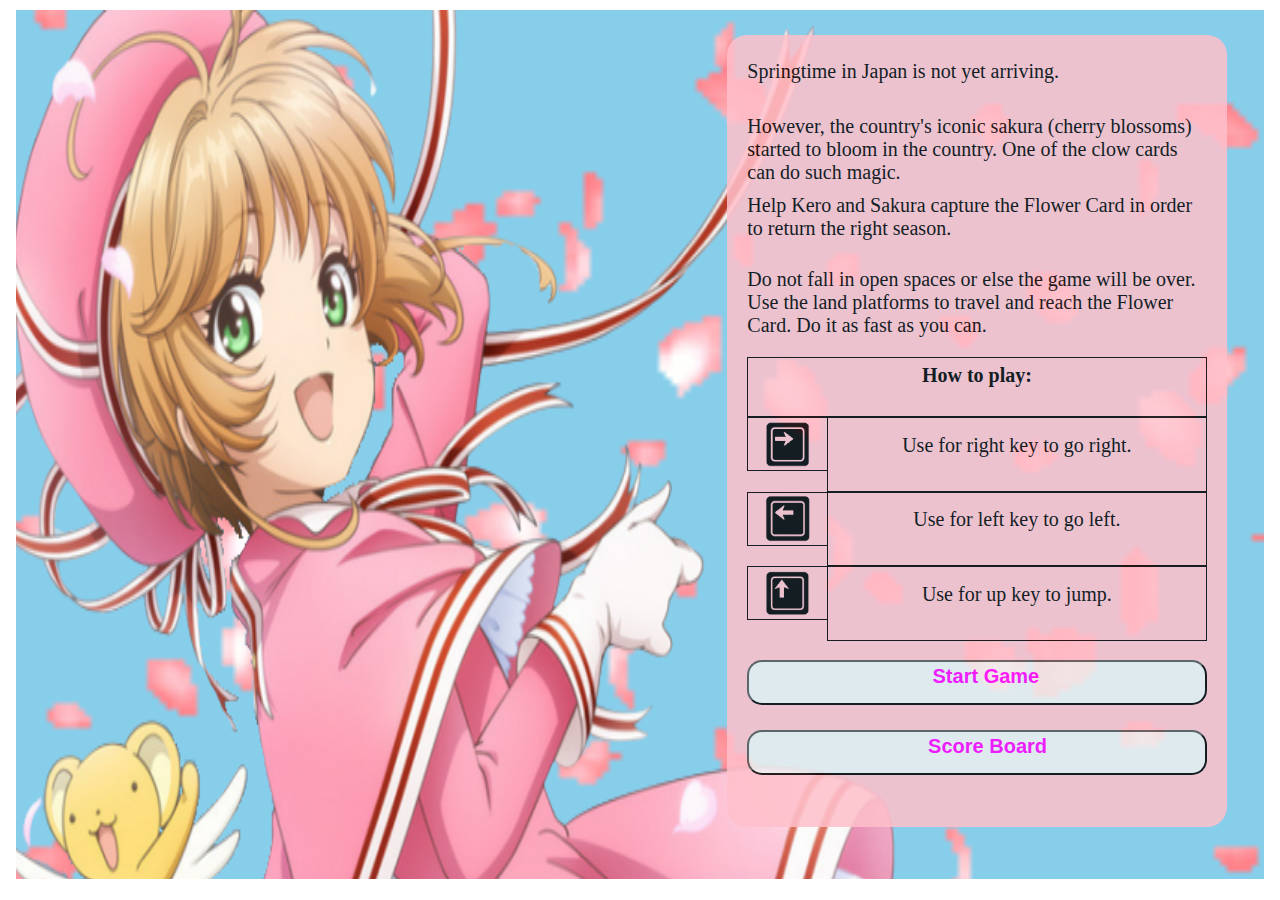
<file: index.html>
<!DOCTYPE html>
<html lang="en">
<head>
    <meta charset="UTF-8">
    <meta http-equiv="X-UA-Compatible" content="IE=edge">
    <meta name="viewport" content="width=device-width, initial-scale=1.0">
    <title>Project 02 : Game</title>

    <link rel="stylesheet" href="landing.css"/>

</head>
<body>
    <script src="landing.js"></script>
    <div class="landingPage">   
        <img src="/img/fallingBlossoms.gif" class="fallingBlossoms">
        <img src="/img/sakura.png" class="sakura">
        <div class="pinkContainer">
            <p class="sentence1">
                Springtime in Japan is not yet arriving.
            </p>
            <p class="sentence2">
                However, the country's iconic sakura (cherry blossoms) started to bloom in the country. 
                One of the clow cards can do such magic.      
            </p>
            <div class="sentence3">
                Help Kero and Sakura capture the Flower Card in order to return the right season.
            </div>
            <p class="sentence4">
                Do not fall in open spaces or else the game will be over.
                Use the land platforms to travel and reach the Flower Card.
                Do it as fast as you can.
            </p>
            <p class="sentence5">
                How to play:
            </p>
            <p class="sentence6">
                Use for right key to go right.
            </p>
            <p class="sentence7">
                Use for left key to go left.
            </p>
            <p class="sentence8">
                Use for up key to jump.
            </p>
            <img src="/img/rightArrow.png" alt="Right Arrow." class="rightKey">
            <img src="/img/leftArrow.png" alt="Left Arrow." class="leftKey">
            <img src="/img/upArrow.png" alt="Up Arrow." class="upKey">
            <a href="game.html" class="startButton">
                <button class="startButton">
                    <span class="startWord">Start Game</span>
                </button>
            </a>
            <a href="scoreboard.html" class="scoreButton">
                <button class="scoreButton">
                    <span class="scoreWord">Score Board</span>
                </button>
            </a>
        </div>
    </div>
</body>
</html>
</file>
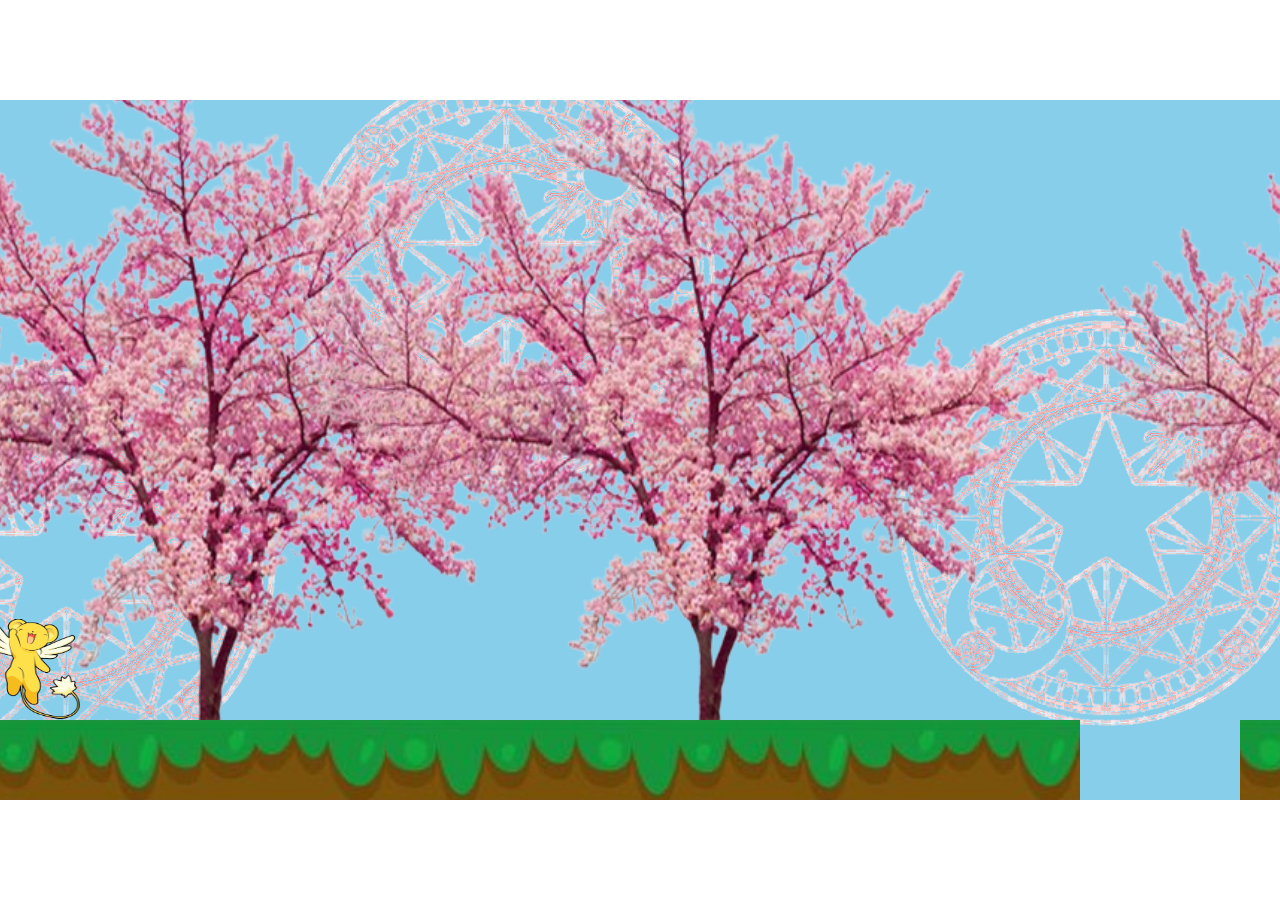
<file: game.html>
<!DOCTYPE html>
<html lang="en">
<head>
    <meta charset="UTF-8">
    <meta http-equiv="X-UA-Compatible" content="IE=edge">
    <meta name="viewport" content="width=device-width, initial-scale=1.0">
    <title>Project 02 : Game</title>

    <link rel="stylesheet" href="game.css"/>
</head>
<body>
    <canvas></canvas>

    <div class="congrats hidden">
        <p class="congratsWord">CONGRATS!</p>
        <p class="helpWord">You've just helped Kero and Sakura summon the Flower Card!</p>
        <p class="enterWord">You are qualified as a cardcaptor. Enter your name here:</p>
        <input type="text" class="enterBox"><br>
        <button class="submitButton" onclick="submitScore()">
            <span class="submitWord">Submit</span>
        </button>
        <p class="seeScoresWord">See your name at the Score Board upon submission.</p>
        <!-- <a href="scoreboard.html">
            <button class="scoresButton">
                <span class="scoreWord">Score Board</span>
            </button>
        </a> -->
        <div class="winningImage">
            <img src="/img/winningImage.webp" alt="Winning Image">
        </div>
    </div>
    <div class="overlay hidden"></div>

    <div class="gameOver hidden">
        <p class="gameOverWord">GAME OVER.</p>
        <p class="failedWord">Sorry. You've failed finding the Flower Card.</p>
        <p class="restartWord">Want to restart the game? Click below.</p>
        <button class="restartButton" onclick="location.reload()">
            <span class="restartGameWord">Restart Game</span>
        </button>
        <p class="seeNamesWord">To see the names and scores of those who succesfully helped Kero and Sakura, click below.</p>
        <a href="scoreboard.html">
            <button class="scoresButton2">
                <span class="scoreWord2">Score Board</span>
            </button>
        </a>
        <div class="losingImage">
            <img src="/img/losingImage.webp" alt="Losing Image">
        </div>
    </div>
    <div class="overlayOver hidden"></div>

    <script src="game.js"></script>
</body>
</html>
</file>
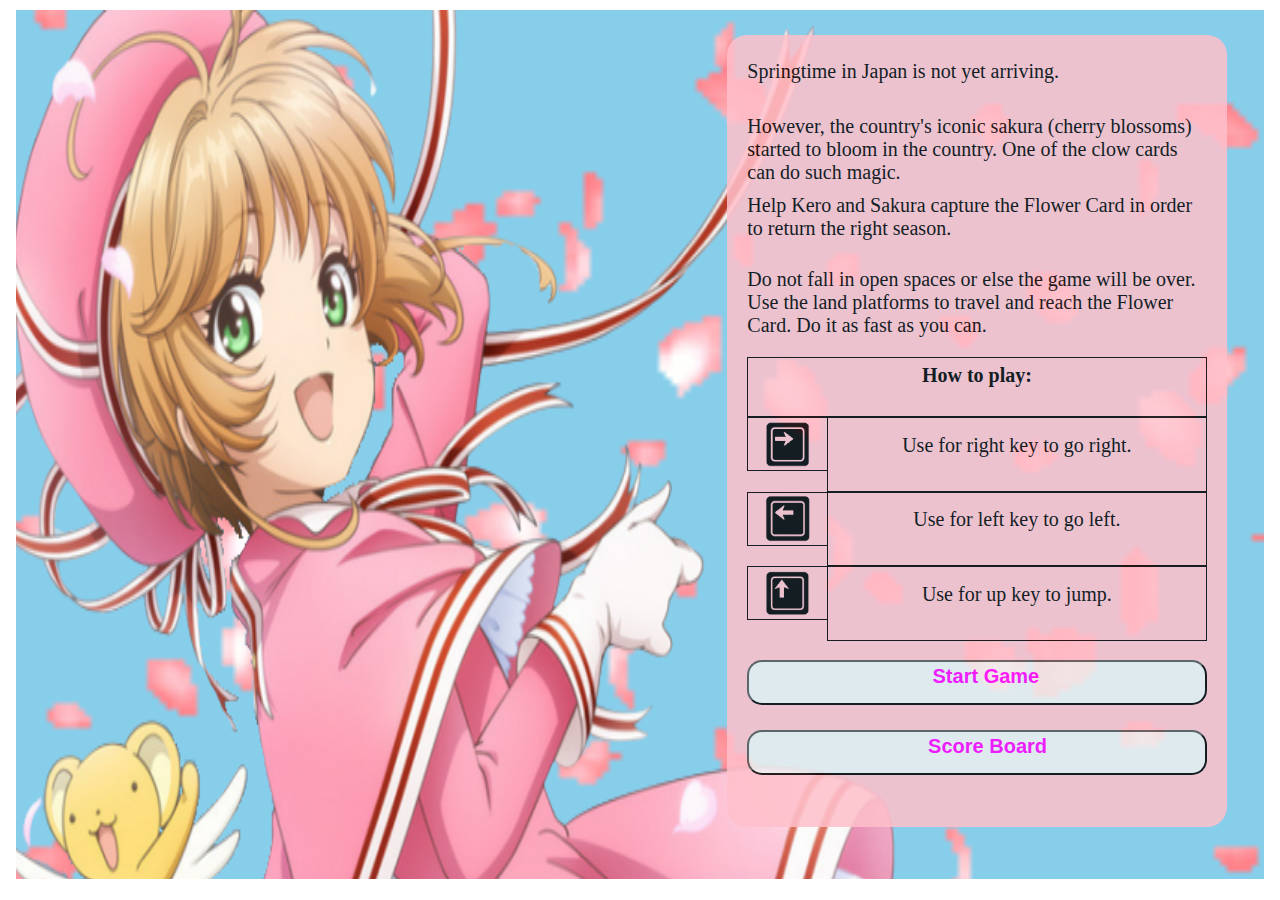
<file: landing.html>
<!DOCTYPE html>
<html lang="en">
<head>
    <meta charset="UTF-8">
    <meta http-equiv="X-UA-Compatible" content="IE=edge">
    <meta name="viewport" content="width=device-width, initial-scale=1.0">
    <title>Project 02 : Game</title>

    <link rel="stylesheet" href="landing.css"/>

</head>
<body>
    <div class="landingPage">   
        <img src="/img/fallingBlossoms.gif" class="fallingBlossoms">
        <img src="/img/sakura.png" class="sakura">
        <div class="pinkContainer">
            <p class="sentence1">
                Springtime in Japan is not yet arriving.
            </p>
            <p class="sentence2">
                However, the country's iconic sakura (cherry blossoms) started to bloom in the country. 
                One of the clow cards can do such magic.      
            </p>
            <div class="sentence3">
                Help Kero and Sakura capture the Flower Card in order to return the right season.
            </div>
            <p class="sentence4">
                Do not fall in open spaces or else the game will be over.
                Use the land platforms to travel and reach the Flower Card.
                Do it as fast as you can.
            </p>
            <p class="sentence5">
                How to play:
            </p>
            <p class="sentence6">
                Use for right key to go right.
            </p>
            <p class="sentence7">
                Use for left key to go left.
            </p>
            <p class="sentence8">
                Use for up key to jump.
            </p>
            <img src="/img/rightArrow.png" alt="Right Arrow." class="rightKey">
            <img src="/img/leftArrow.png" alt="Left Arrow." class="leftKey">
            <img src="/img/upArrow.png" alt="Up Arrow." class="upKey">
            <a href="game.html" class="startButton">
                <button class="startButton">
                    <span class="startWord">Start Game</span>
                </button>
            </a>
            <a href="scoreboard.html" class="scoreButton">
                <button class="scoreButton">
                    <span class="scoreWord">Score Board</span>
                </button>
            </a>
        </div>
    </div>

    <script src="landing.js"></script>
</body>
</html>
</file>
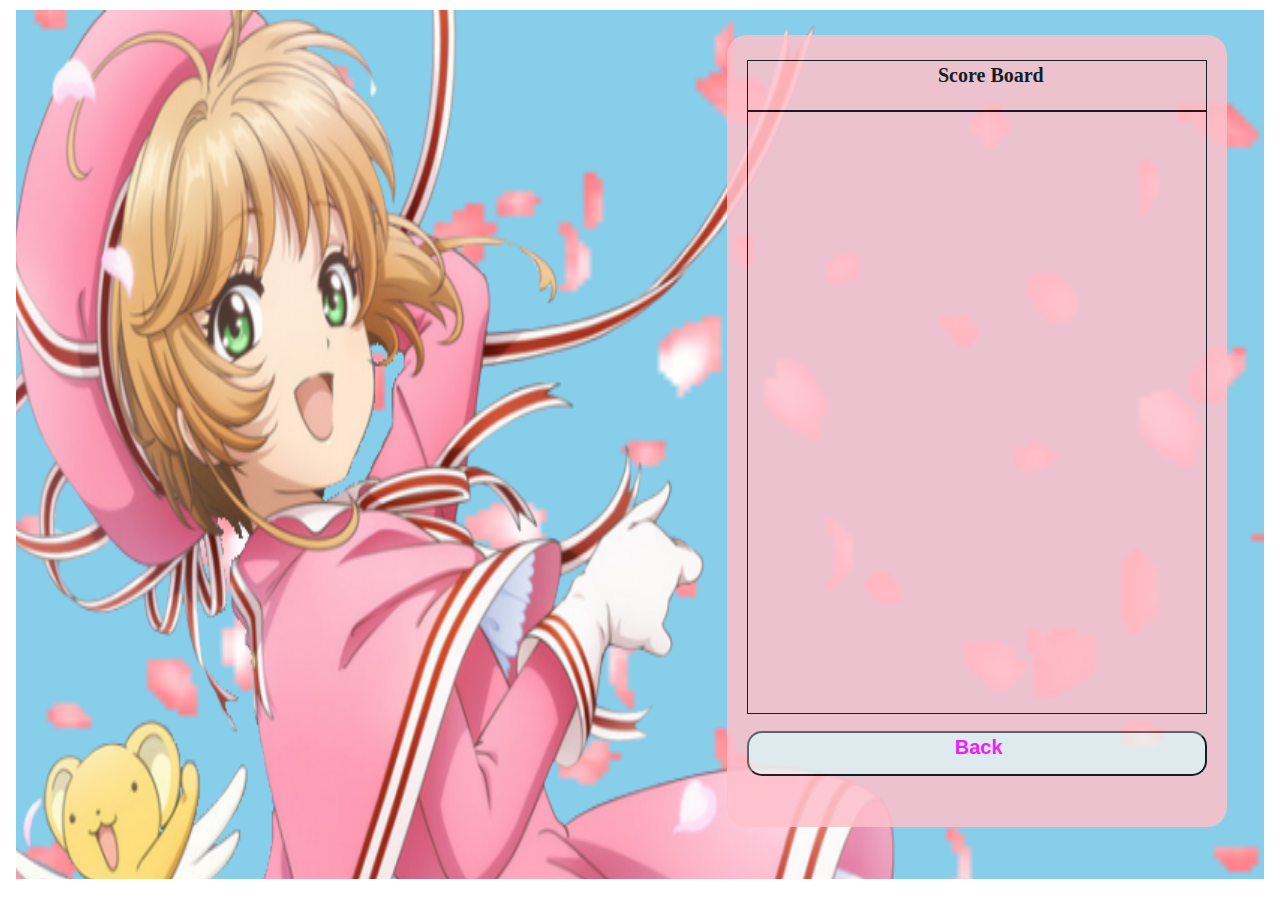
<file: scoreboard.html>
<!DOCTYPE html>
<html lang="en">
<head>
    <meta charset="UTF-8">
    <meta http-equiv="X-UA-Compatible" content="IE=edge">
    <meta name="viewport" content="width=device-width, initial-scale=1.0">
    <title>Project 02 : Game</title>

    <link rel="stylesheet" href="scoreboard.css"/>
</head>
<body>
    <div class="landingPage">
        <img src="/img/fallingBlossoms.gif" class="fallingBlossoms">
        <img src="/img/sakura.png" class="sakura">
        <div class="pinkContainer">
            <p class="sentence1">
                Score Board</p>
            <div class="scoreContainer">
                <ul class="scoreBoardUL"></ul>
            </div>
            <a href="index.html" class="backButton">
                <button class="backButton">
                    <span class="backWord">Back</span>
                </button>
            </a>
        </div>
    </div>

    <script src="scoreboard.js"></script>
</body>
</html>
</file>
<file: landing.css>
body {
    margin: 0.8% 1.25%;
    background-color: white;
    display: flex;
    align-items: flex-start;
    justify-content: flex-start;
    width: 97.5%;
    height: 96.5vh;
    overflow: hidden;
}

.landingPage {
    display: flex;
    position: absolute;
    width: 97.5%;
    height: 96.5vh;
    overflow: hidden;
    background-color: skyblue;
}

.sakura {
    width: 80%;
    height: 97vh;
    display: flex;
    position: absolute;
    margin: 0% 0% 0% -4%;
}

.fallingBlossoms {
    width: 100%;
    display: flex;
    margin: 0% 0% -50%;
    position: absolute;
}

.pinkContainer {
    width: 40%;
    height: 88vh;
    background-color: pink;  
    position: absolute;
    opacity: 85%;
    border-radius: 20px;
    margin: 2% 0% 0% 57%;
    display: grid;
    grid-template:  repeat(10,1fr) 0.5fr / 20% 80%;
    grid-template-areas:
    "item1 item1"
    "item2 item2"
    "item3 item3"
    "item4 item4"
    "item5 item5"
    "item6 item7"
    "item8 item9"
    "item10 item11"
    "item12 item12"
    "item13 item13"
    ". ."
    ;
}

.sentence1 {
    grid-area: item1;
    font-size: 20px;
    font-weight: 500;
    padding-left: 4%;
    padding-right: 4%;
    margin: 5% 0% 1%;
}

.sentence2 {
    grid-area: item2;
    font-size: 20px;
    font-weight: 500;
    padding-left: 4%;
    padding-right: 4%;
    margin: 1% 0% 1%;
}

.sentence3 {
    grid-area: item3;
    font-size: 20px;
    font-weight: 500;
    padding-left: 4%;
    padding-right: 4%;
    margin: 1% 0% 1%;
}

.sentence4 {
    grid-area: item4;
    font-size: 20px;
    font-weight: 500;
    padding-left: 4%;
    padding-right: 4%;
    margin: 1% 0% 1%;
}

.sentence5 {
    grid-area: item5;
    font-size: 20px;
    font-weight: 700;
    text-align: center;
    margin: 3% 4% 0%;
    padding-top: 1.2%;
    border: 1px solid black;
}

.rightKey {
    grid-area: item6;
    width: 45%;
    margin: 0% 0% 0% 20%;
    padding: 3% 17%;
    border: 1px solid black;
}

.sentence6 {
    grid-area: item7;
    font-size: 20px;
    font-weight: 500;
    text-align: center;
    margin: 0% 5% 0% 0%;
    padding: 4% 0%;
    border: 1px solid black;
}

.leftKey {
    grid-area: item8;
    width: 45%;
    margin: 0% 0% 0% 20%;
    padding: 3% 17%;
    border: 1px solid black;
}

.sentence7 {
    grid-area: item9;
    font-size: 20px;
    font-weight: 500;
    text-align: center;
    margin: 0% 5% 0% 0%;
    padding: 4% 0%;
    border: 1px solid black;
}

.upKey {
    grid-area: item10;
    width: 45%;
    margin: 0% 0% 0% 20%;
    padding: 3% 17%;
    border: 1px solid black;
}

.sentence8 {
    grid-area: item11;
    font-size: 20px;
    font-weight: 500;
    text-align: center;
    margin: 0% 5% 0% 0%;
    padding: 4% 0%;
    border: 1px solid black;
}

.startButton {
    grid-area: item12;
    font-size: 20px;
    font-weight: 700;
    display: flex;
    position: absolute;
    width: 96%;
    height: 5vh;
    margin: 2% 2% 0%;
    border-radius: 15px;
    color: fuchsia;
    cursor: pointer;
}

.startButton:hover {
    width: 99%;
    margin: 2.5% 0.5% 0%;
}

.scoreButton {
    grid-area: item13;
    font-size: 20px;
    font-weight: 700;
    display: flex;
    position: absolute;
    width: 96%;
    height: 5vh;
    margin: 1.5% 2% 0%;
    border-radius: 15px;
    color: fuchsia;
    cursor: pointer;
}

.scoreButton:hover {
    width: 99%;
    margin: 2% 0.5% 0%;
}

.startWord {
    padding: 0.5% 0% 0.5% 40%;
}

.scoreWord {
    padding: 0.5% 0% 0.5% 39%;
}

.backButton {
    grid-area: item13;
    font-size: 20px;
    font-weight: 700;
    display: flex;
    position: absolute;
    width: 96%;
    height: 5vh;
    margin: 1.7% 2% 0%;
    border-radius: 15px;
    color: fuchsia;
}

.backWord {
    padding: 0.5% 0% 0.5% 45%;
}

.scoreBoardUL {
    display: flex;
    position: absolute;
}
</file>
<file: game.css>
body {
    margin: 0;
    background-color: white;
    display: flex;
    align-items: center;
    justify-content: center;
    height: 100vh;
}

.hidden {
    display: none;
}
  
.overlay {
position: absolute;
top: 0;
left: 0;
width: 100%;
height: 100%;
background-color: rgba(0, 0, 0, 0.6);
backdrop-filter: blur(3px);
z-index: 5;
}

.congrats {
    position: absolute;
    top: 50%;
    left: 50%;
    transform: translate(-50%, -50%);
    width: 40%;
    background-color: rgb(247, 214, 219);
    /* display: flex */
    padding: 5px;
    border-radius: 5px;
    box-shadow: 0 3rem 5rem rgba(0, 0, 0, 0.3);
    z-index: 10;
    border-radius: 5px;
}

.congratsWord {
    font-size: 50px;
    margin: 2% 29%;
}

.helpWord {
    font-size: 20px;
    text-align: center;
    margin: 3% 5% 3%;
}

.enterWord {
    font-size: 20px;
    text-align: center;
    margin: 4% 5% 0%;
}

.enterBox {
    width: 87%;
    height: 4vh;
    border: 2px solid fuchsia;
    margin: 1.2% 5%;
    padding-left: 2%;
    border-radius: 15px;
}

.submitButton {
    width: 88.5%;
    height: 5vh;
    font-size: 20px;
    font-weight: 700;
    display: flex;
    position: absolute;
    margin: 0% 5% 0%;
    border-radius: 15px;
    color: fuchsia;
    cursor: pointer;
}

.submitButton:hover {
    width: 97%;
    margin: 0.5% 0.6% 0%;
}

.submitWord {
    margin: 0.8% 43% 0%;
}

.seeScoresWord {
    margin: 11% 5% 1%;
    font-size: 20px;
    text-align: center;
}

.scoresButton {
    /* margin: 1% 6%;
    width: 88%;
    height: 25px; */
    width: 88.5%;
    height: 5vh;
    font-size: 20px;
    font-weight: 700;
    display: flex;
    position: absolute;
    margin: 0% 4.8% 1%;
    border-radius: 15px;
    color: fuchsia;
    cursor: pointer;
}

.scoresButton:hover {
    width: 97%;
    margin: 0.5% 0.6% 0%;
}

.scoreWord {
    margin: 0.7% 0% 0% 39%;
}

.winningImage {
    margin: 6% 6% 4%;
    /* width: 150px; */
}

.overlayOver {
    position: absolute;
    top: 0;
    left: 0;
    width: 100%;
    height: 100%;
    background-color: rgba(0, 0, 0, 0.6);
    backdrop-filter: blur(3px);
    z-index: 5;
}

.gameOver {
    position: absolute;
    top: 50%;
    left: 50%;
    transform: translate(-50%, -50%);
    width: 40%;
    background-color: rgb(247, 214, 219);
    /* display: flex */
    padding: 5px;
    border-radius: 5px;
    box-shadow: 0 3rem 5rem rgba(0, 0, 0, 0.3);
    z-index: 10;
    border-radius: 15px;
}

.gameOverWord {
    margin: 2% 0% 2% 25%;
    font-size: 50px;
}

.failedWord {
    margin: 3% 5%;
    font-size: 20px;
    text-align: center;
}

.restartWord {
    font-size: 20px;
    text-align: center;
    margin: 4% 5% 0%;   
}

.restartButton {
    width: 88.5%;
    height: 5vh;
    font-size: 20px;
    font-weight: 700;
    display: flex;
    position: absolute;
    margin: 1.5% 4.8% 1%;
    border-radius: 15px;    
    color: fuchsia;
    cursor: pointer;
}

.restartButton:hover {
    width: 97%;
    margin: 2% 0.6% 0%;
}

.restartGameWord {
    margin: 0.8% 0% 0% 38%;
}

.seeNamesWord {
    margin: 10% 5% 0%;
    font-size: 20px;
    text-align: center;
}

.scoresButton2 {
    /* margin: 1% 6%;
    width: 88%;
    height: 25px; */
    width: 88.5%;
    height: 5vh;
    font-size: 20px;
    font-weight: 700;
    display: flex;
    position: absolute;
    margin: 1% 4.8% 1%;
    border-radius: 15px;
    color: fuchsia;
    cursor: pointer;
}

.scoresButton2:hover {
    width: 97%;
    margin: 0.5% 0.6% 0%;
}

.scoreWord2 {
    margin: 0.7% 0% 0% 39%;
}

.losingImage {
    margin: 10% 9.3% 3%;
}
</file>
<file: scoreboard.css>
body {
    margin: 0.8% 1.25%;
    background-color: white;
    display: flex;
    align-items: flex-start;
    justify-content: flex-start;
    width: 97.5%;
    height: 96.5vh;
    overflow: hidden;
}

.landingPage {
    display: flex;
    position: absolute;
    width: 97.5%;
    height: 96.5vh;
    overflow: hidden;
    background-color: skyblue;
}

.sakura {
    width: 80%;
    height: 97vh;
    display: flex;
    position: absolute;
    margin: 0% 0% 0% -4%;
}

.fallingBlossoms {
    width: 100%;
    display: flex;
    margin: 0% 0% -50%;
    position: absolute;
}

.pinkContainer {
    width: 40%;
    height: 88vh;
    background-color: pink;  
    position: absolute;
    opacity: 85%;
    border-radius: 20px;
    margin: 2% 0% 0% 57%;
    display: grid;
    grid-template:  repeat(10,1fr) 0.5fr / 20% 80%;
    grid-template-areas:
    "item1 item1"
    "item2 item2"
    "item2 item2"
    "item2 item2"
    "item2 item2"
    "item2 item2"
    "item2 item2"
    "item2 item2"
    "item2 item2"
    "item3 item3"
    ". ."
    ;
}

.sentence1 {
    grid-area: item1;
    font-size: 20px;
    font-weight: 700;
    padding-left: 40%;
    margin: 5% 4% 0%;
    padding-left: 38%;
    padding-top: 0.5%;
    border: 1px solid black;
}

.scoreContainer {
    grid-area: item2;
    margin: 0% 4%;
    border: 1px solid black;
    overflow: scroll visible;
}

.scoreBoardUL li {
    /* cursor: pointer; */
    width: 100%;
    height: 5vh;
    font-size: 20px;
    font-weight: 500;
    display: flex;
    position: relative;
}

.backButton {
    grid-area: item3;
    font-size: 20px;
    font-weight: 700;
    display: flex;
    position: absolute;
    width: 96%;
    height: 5vh;
    margin: 1.7% 2% 0%;
    border-radius: 15px;
    color: fuchsia;
    cursor: pointer;
}

.backButton:hover {
    width: 99%;
    margin: 2% 0.5% 0%;
}

.backWord {
    padding: 0.5% 0% 0.5% 45%;
}
</file>
